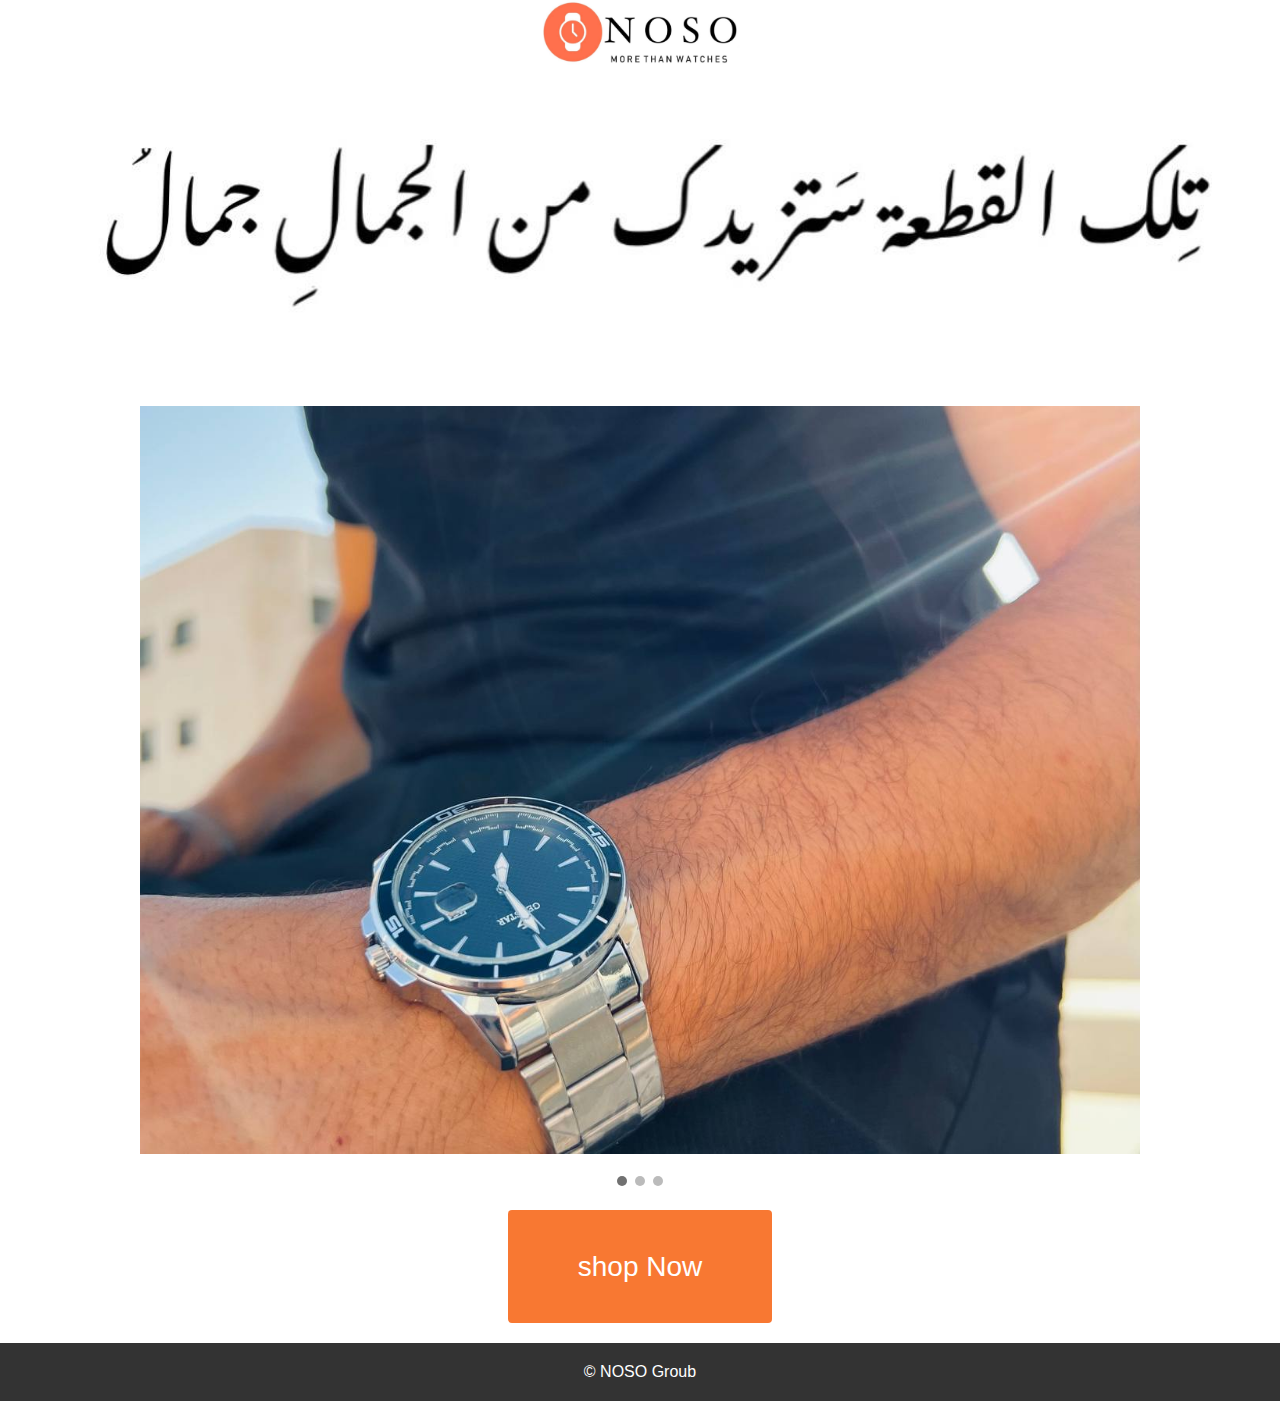
<file: index.html>
<!DOCTYPE html>
<html>

<head>
<link rel="stylesheet" href="css/style.css">
</head>


<body>
    <!-- logo -->
<div class="logo1">
  <img src="images/wideLogo.jpg" style="width: 200px;">
</div>
<br>

<br>

<div class="arabic">
<img src="images/telk.jpg" style="width:100%">
</div>

<!--<h2>Automatic Slideshow</h2>-->
<div class="slideshow-container">

<div class="mySlides fade">
  
  <a href="page1/page1.html"> <img src="images/msg5189397483-1127.jpg" style="width:100%"></a>
  
</div>

<div class="mySlides fade">
 
  <a href="page1/page1.html"> <img src="images/msg5189397483-1128.jpg" style="width:100%"></a>
  
</div>

<div class="mySlides fade">
  
  <a href="page1/page1.html"><img src="images/msg5189397483-1129.jpg" style="width: 100%;"></a>
  
</div>

</div>

<br>

<div style="text-align:center">
  <span class="dot"></span> 
  <span class="dot"></span> 
  <span class="dot"></span> 
</div>

  <div class="shopNow">
    <a href="page1/page1.html"><button style="background-color: #f87832; border: none; color: white; padding: 20px 30px; text-align: center; text-decoration: none;">shop Now</button></a>
   </div>


   <footer>
    <div class="footer-content">
      
        <p>&copy; NOSO Groub</p>
    </div>
  </footer>
<script>
let slideIndex = 0;
showSlides();

function showSlides() {
  let i;
  let slides = document.getElementsByClassName("mySlides");
  let dots = document.getElementsByClassName("dot");
  for (i = 0; i < slides.length; i++) {
    slides[i].style.display = "none";  
  }
  slideIndex++;
  if (slideIndex > slides.length) {slideIndex = 1}    
  for (i = 0; i < dots.length; i++) {
    dots[i].className = dots[i].className.replace(" active", "");
  }
  slides[slideIndex-1].style.display = "block";  
  dots[slideIndex-1].className += " active";
  setTimeout(showSlides, 2000); // Change image every 2 seconds
}
</script>

</body>
</html>
</file>
<file: css/style.css>
* {box-sizing: border-box;}
body {font-family: Verdana, sans-serif;}
.mySlides {display: none;}
img {vertical-align: middle;}

/* Slideshow container */
.slideshow-container {
  max-width: 1000px;
  position: relative;
  margin: auto;
}



.dot {
  height: 10px;
  width: 10px;
  margin: 0 2px;
  background-color: #bbb;
  border-radius: 50%;
  display: inline-block;
  transition: background-color 0.6s ease;
}

.active {
  background-color: #717171;
}

/* Fading animation */
.fade {
  animation-name: fade;
  animation-duration: 0.5s;
  
}

@keyframes fade {
  from {opacity: .4} 
  to {opacity: 1}
}

/* On smaller screens, decrease text size */
@media only screen and (max-width: 300px) {
  .text {font-size: 11px}
}
h1 {
    color: #f87832;
    text-align: center;
}
.logo1 {
    text-align: center;
}

.logo1 img {
    max-width: 100%;
    height: auto;
}

/* Responsive adjustments for screens smaller than 768px */
@media (max-width: 768px) {
    .logo1 img {
        max-width: 80%; /* Adjust this value as needed */
    }
}

.shopNow {
  text-align: center;
  padding: 20px 0;
}

.shopNow button {
  padding: 32px 44px; /* Adjust the padding to make the button taller and wider */
    font-size: 38px;   /* Adjust the font size to make the text bigger */
  background-color: #f87832;
  border: none;
  color: #f87832;
  padding: 12px 24px;
  font-size: 28px;
  border-radius: 4px;
  cursor: pointer;
  transition: background-color 0.3s ease;
  width: 7cm;
  height: 3cm;
}

.shopNow button:hover {
  background-color: #f99c39;
}
/* Reset some default margin and padding */
body, h1, h2, p {
  margin: 0;
  padding: 0;
}

/* Set the body to flex display to push footer to the bottom */
body {
  display: flex;
  flex-direction: column;
  min-height: 100vh; /* 100% of the viewport height */
}



/* Style the main content */
main {
  /* Add your main content styles here */
  flex-grow: 1; /* Allow the main content to grow and fill the remaining space */
}

/* Style the footer */
footer {
  background-color: #333; /* Background color for the footer */
  color: #fff; /* Text color */
  text-align: center; /* Center-align the content */
  padding: 20px 0; /* Add some padding to top and bottom */
}
</file>
